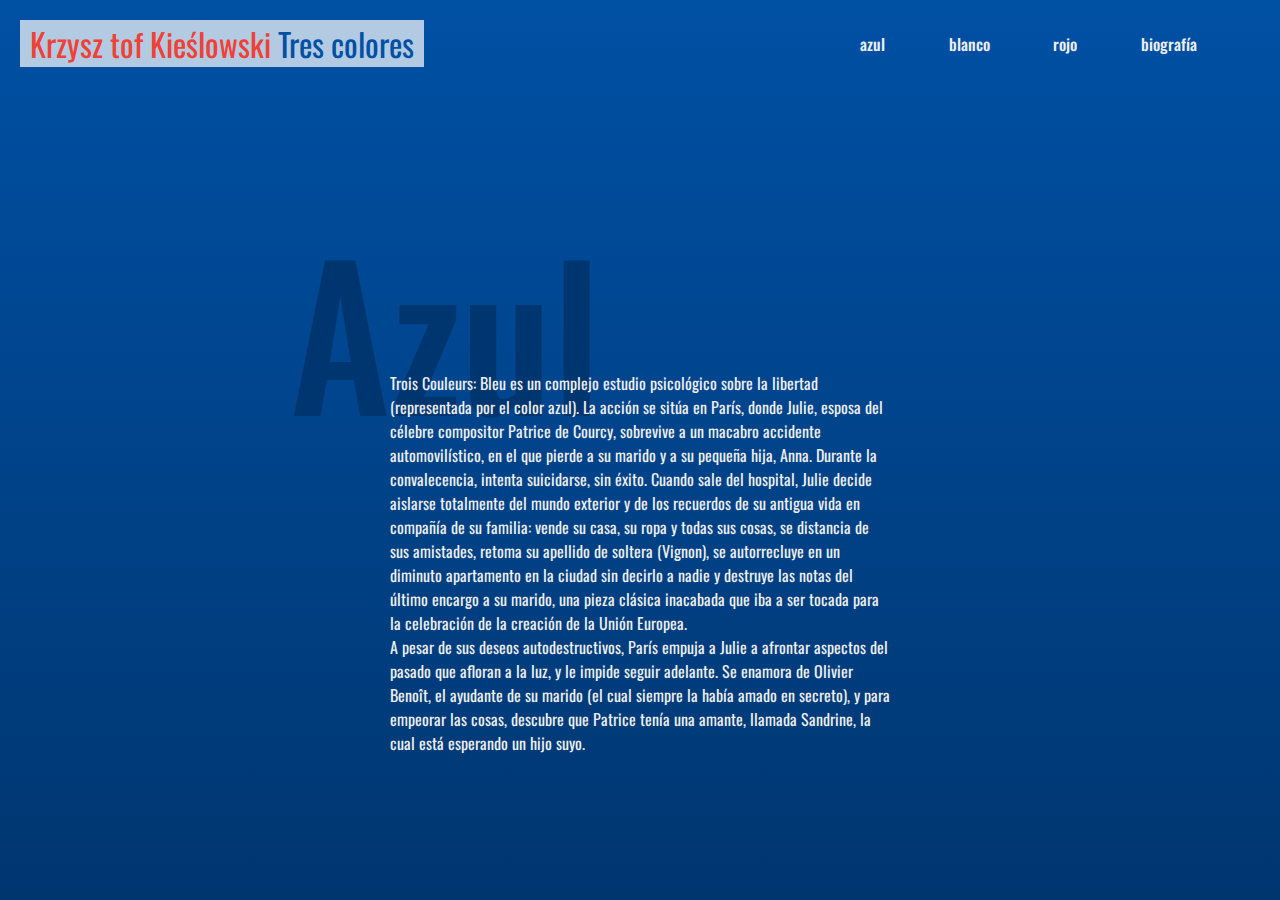
<file: azul.html>
<!DOCTYPE html>
<html>
<head>
	<meta charset="utf-8">
	<meta name="viewport" content="width=device-width, initial-scale=1">
	<link rel="preconnect" href="https://fonts.googleapis.com">
<link rel="preconnect" href="https://fonts.gstatic.com" crossorigin>
<link href="https://fonts.googleapis.com/css2?family=Oswald:wght@400;500&display=swap" rel="stylesheet">
	<link rel="stylesheet" type="text/css" href="estilos_css/estilo.css">
	<title>Krzysztof Kieślowski Tres colores</title>

</head>
<body class="seccion azul">

	<header>
		<h1> <a href="index.html"> Krzysz tof Kieślowski</a> <span>Tres colores</span></h1>
		<nav>
			<ul>
				<li><a href="azul.html"> Azul</a></li>
				<li><a href="blanco.html">Blanco</a></li>
				<li><a href="rojo.html">Rojo</a></li>
				<li><a href="bio.html">Biografía</a></li>
			</ul>
		</nav>

	</header>

	<section class="contenedor">
		<h2>Azul</h2>
		<p>Trois Couleurs: Bleu es un complejo estudio psicológico sobre la libertad (representada por el color azul). La acción se sitúa en París, donde Julie, esposa del célebre compositor Patrice de Courcy, sobrevive a un macabro accidente automovilístico, en el que pierde a su marido y a su pequeña hija, Anna. Durante la convalecencia, intenta suicidarse, sin éxito. Cuando sale del hospital, Julie decide aislarse totalmente del mundo exterior y de los recuerdos de su antigua vida en compañía de su familia: vende su casa, su ropa y todas sus cosas, se distancia de sus amistades, retoma su apellido de soltera (Vignon), se autorrecluye en un diminuto apartamento en la ciudad sin decirlo a nadie y destruye las notas del último encargo a su marido, una pieza clásica inacabada que iba a ser tocada para la celebración de la creación de la Unión Europea.</p>

		<p>A pesar de sus deseos autodestructivos, París empuja a Julie a afrontar aspectos del pasado que afloran a la luz, y le impide seguir adelante. Se enamora de Olivier Benoît, el ayudante de su marido (el cual siempre la había amado en secreto), y para empeorar las cosas, descubre que Patrice tenía una amante, llamada Sandrine, la cual está esperando un hijo suyo.</p>
	</section>


</body>
</html>
</file>
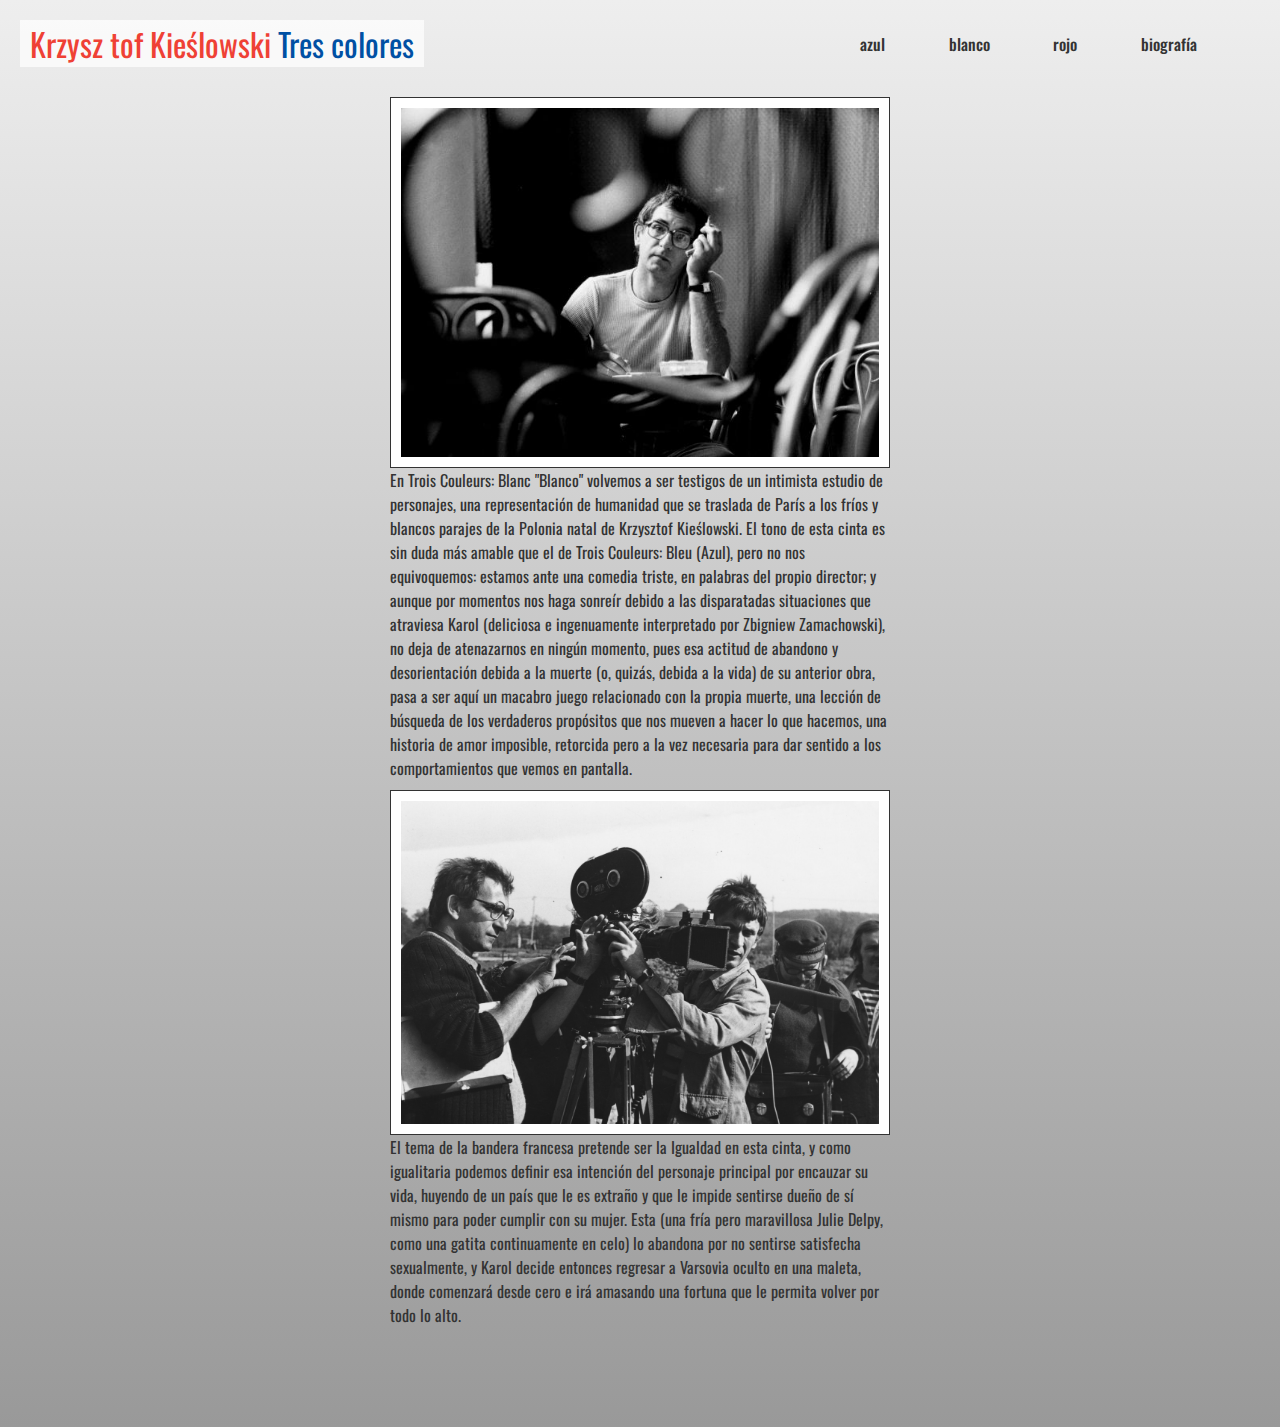
<file: bio.html>
<!DOCTYPE html>
<html>
<head>
	<meta charset="utf-8">
	<meta name="viewport" content="width=device-width, initial-scale=1">
	<link rel="preconnect" href="https://fonts.googleapis.com">
<link rel="preconnect" href="https://fonts.gstatic.com" crossorigin>
<link href="https://fonts.googleapis.com/css2?family=Oswald:wght@400;500&display=swap" rel="stylesheet">
	<link rel="stylesheet" type="text/css" href="estilos_css/estilo.css">
	<title>Krzysztof Kieślowski Tres colores</title>

</head>
<body class="seccion">

	<header>
		<h1> <a href="index.html"> Krzysz tof Kieślowski</a> <span>Tres colores</span></h1>
		<nav>
			<ul>
				<li><a href="azul.html"> Azul</a></li>
				<li><a href="blanco.html">Blanco</a></li>
				<li><a href="rojo.html">Rojo</a></li>
				<li><a href="bio.html">Biografía</a></li>
			</ul>
		</nav>

	</header>

	<section class="contenedor">
		<img src="img/k01.jpg" alt="Krzysz tof Kieślowski">
		<p>En Trois Couleurs: Blanc "Blanco" volvemos a ser testigos de un intimista estudio de personajes, una representación de humanidad que se traslada de París a los fríos y blancos parajes de la Polonia natal de Krzysztof Kieślowski. El tono de esta cinta es sin duda más amable que el de Trois Couleurs: Bleu (Azul), pero no nos equivoquemos: estamos ante una comedia triste, en palabras del propio director; y aunque por momentos nos haga sonreír debido a las disparatadas situaciones que atraviesa Karol (deliciosa e ingenuamente interpretado por Zbigniew Zamachowski), no deja de atenazarnos en ningún momento, pues esa actitud de abandono y desorientación debida a la muerte (o, quizás, debida a la vida) de su anterior obra, pasa a ser aquí un macabro juego relacionado con la propia muerte, una lección de búsqueda de los verdaderos propósitos que nos mueven a hacer lo que hacemos, una historia de amor imposible, retorcida pero a la vez necesaria para dar sentido a los comportamientos que vemos en pantalla.<p>
		<img src="img/k02.jpg" alt="Krzysz tof Kieślowski">
		<p>El tema de la bandera francesa pretende ser la Igualdad en esta cinta, y como igualitaria podemos definir esa intención del personaje principal por encauzar su vida, huyendo de un país que le es extraño y que le impide sentirse dueño de sí mismo para poder cumplir con su mujer. Esta (una fría pero maravillosa Julie Delpy, como una gatita continuamente en celo) lo abandona por no sentirse satisfecha sexualmente, y Karol decide entonces regresar a Varsovia oculto en una maleta, donde comenzará desde cero e irá amasando una fortuna que le permita volver por todo lo alto.</p>
	</section>


</body>
</html>
</file>
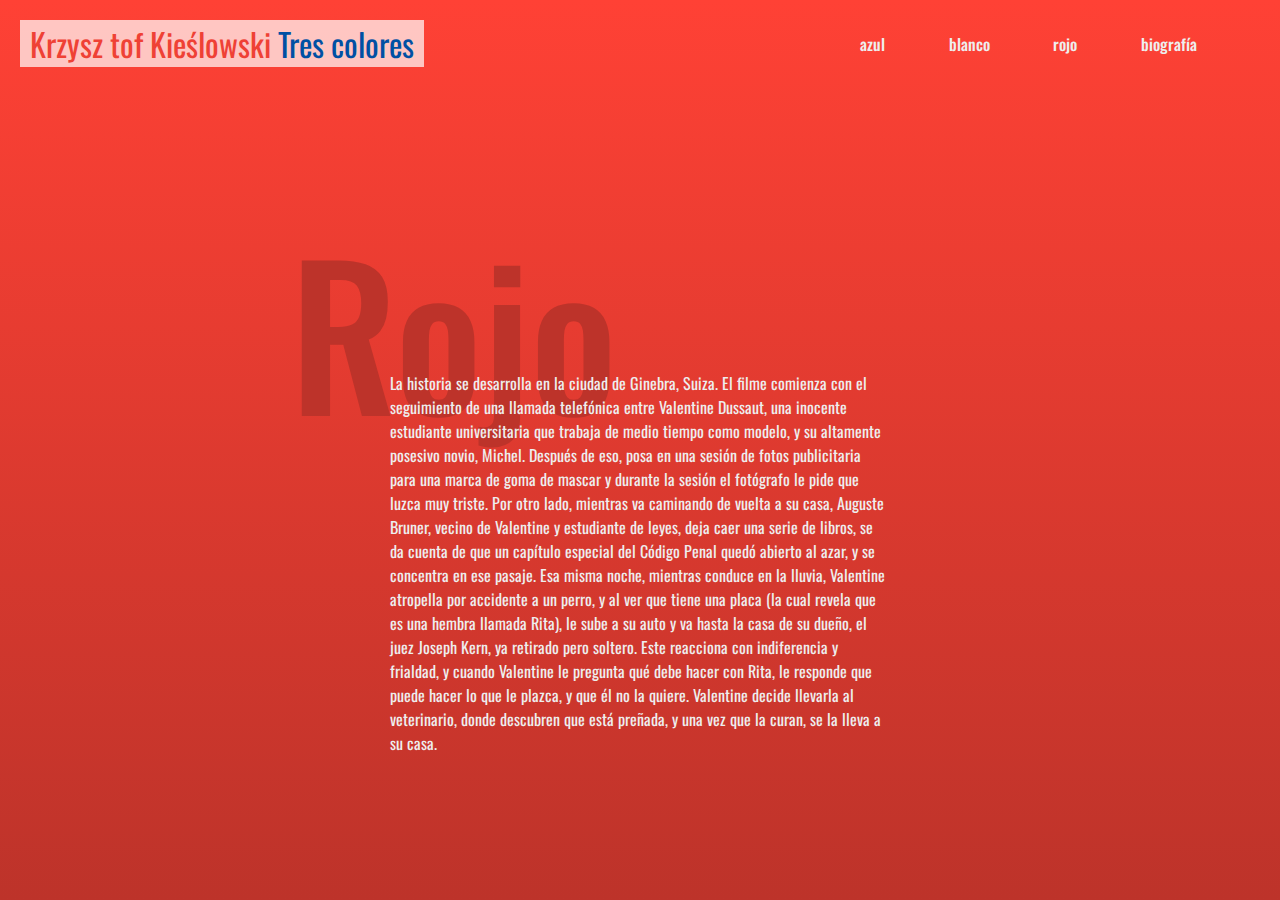
<file: rojo.html>
<!DOCTYPE html>
<html>
<head>
	<meta charset="utf-8">
	<meta name="viewport" content="width=device-width, initial-scale=1">
	<link rel="preconnect" href="https://fonts.googleapis.com">
<link rel="preconnect" href="https://fonts.gstatic.com" crossorigin>
<link href="https://fonts.googleapis.com/css2?family=Oswald:wght@400;500&display=swap" rel="stylesheet">
	<link rel="stylesheet" type="text/css" href="estilos_css/estilo.css">
	<title>Krzysztof Kieślowski Tres colores</title>

</head>
<body class="seccion rojo">

	<header>
		<h1> <a href="index.html"> Krzysz tof Kieślowski</a> <span>Tres colores</span></h1>
		<nav>
			<ul>
				<li><a href="azul.html"> Azul</a></li>
				<li><a href="blanco.html">Blanco</a></li>
				<li><a href="rojo.html">Rojo</a></li>
				<li><a href="bio.html">Biografía</a></li>
			</ul>
		</nav>

	</header>

	<section class="contenedor">
		<h2>Rojo</h2>
		<p>La historia se desarrolla en la ciudad de Ginebra, Suiza. El filme comienza con el seguimiento de una llamada telefónica entre Valentine Dussaut, una inocente estudiante universitaria que trabaja de medio tiempo como modelo, y su altamente posesivo novio, Michel. Después de eso, posa en una sesión de fotos publicitaria para una marca de goma de mascar y durante la sesión el fotógrafo le pide que luzca muy triste. Por otro lado, mientras va caminando de vuelta a su casa, Auguste Bruner, vecino de Valentine y estudiante de leyes, deja caer una serie de libros, se da cuenta de que un capítulo especial del Código Penal quedó abierto al azar, y se concentra en ese pasaje. Esa misma noche, mientras conduce en la lluvia, Valentine atropella por accidente a un perro, y al ver que tiene una placa (la cual revela que es una hembra llamada Rita), le sube a su auto y va hasta la casa de su dueño, el juez Joseph Kern, ya retirado pero soltero. Este reacciona con indiferencia y frialdad, y cuando Valentine le pregunta qué debe hacer con Rita, le responde que puede hacer lo que le plazca, y que él no la quiere. Valentine decide llevarla al veterinario, donde descubren que está preñada, y una vez que la curan, se la lleva a su casa.</p>
	</section>


</body>
</html>
</file>
<file: estilos_css/estilo.css>
*{
	margin: 0;
	padding: 0;
}

body{
	font-family: 'Oswald', sans-serif;
	font-weight: normal;
	min-width: 320px;
}

header{
	position: fixed;
	z-index: 1;
	padding: 20px;
}

h1{
	font-weight: 400;
	background-color: rgba(255, 255, 255, 0.7);
	padding: 0 10px;
	color: #ef4135;
}

h1 span{
	color: #0050a4;
}

.biografia{
	text-transform: lowercase;
	color: #333;
}

.biografia::after,
.section nav li:last-child a::after{
	content: "+";
}

nav ul{
	list-style: none;
	display: flex;
}

nav li{
	flex-grow: 1;
}

nav a{
	display: block;
	height: 100vh;
	background: url("../img/blanco.jpg") no-repeat center;
	background-size: cover;
	color: #fff;
	text-decoration: none;
	text-transform: lowercase;
	font-size: 8em;
	font-weight: 500;
	position: relative;
}

nav span{
	position: absolute;
	right: 40px;
	bottom: 40px;
}

nav li:first-child a{
	background-image: url("../img/azul.jpg");
	color: #0050a4;
}

nav li:last-child a{
	background-image: url("../img/rojo.jpg");
	color: #ef4135;
}

/*Paginas Internas*/

.seccion{
	color: #333;
	background-image: linear-gradient(to top, #999, #eee);
	min-height: 100vh;
}

.azul{
	color: #eee;
	background-image: linear-gradient(to top, #003670, #0050a4);
}

.rojo{
	color: #eee;
	background-image: linear-gradient(to top, #bd332a, #ff4135);
}

.seccion header{
	position: static;
	display: flex;
	justify-content: space-between;
	align-items: center;
}

h1 a{
	text-decoration: none;
	color: #ef4135;
}


.seccion nav{
	width: 400px;
}

.seccion nav li a{
	display: inline;
	color: #333;
	background-image: none;
	font-size: 1em;
}

.azul nav li a,
.rojo nav li a{
	color: #eee;
}


.contenedor{
	width: 500px;
	padding-bottom: 100px;
	margin: 0 auto;
}

.contenedor h2{
	font-weight: 500;
	color: #fff;
	font-size: 12em;
	position: relative;
	top: 100px;
	left: -100px;
	z-index: -1;
}

.azul h2{
	color: #003670 ;
}

.rojo h2{
	color: #bd332a;
}

.contenedor p{
	margin-top: 10 px;

}

.contenedor img{
	display: block;
	border: 1px solid #333;
	background-color: #fff;
	padding: 10px;
	width: calc(100% - 22px);
	margin-top: 10px;
}

@media screen and (max-width: 1200px){
	nav a{
		font-size: 6em;
	}																		
}

@media screen and (max-width: 1024px){
	nav ul{
		display: block;
	}

	nav a{
		height: calc(100vh / 3);
		text-shadow: 1px 1px 2px rgba(0, 0, 0, 0.5);
	} 

	nav li:first-child a{
		background-position: center 0;
	}

	nav li:last-child a{
		background-position: center 0;
	}

	.seccion header{
		display: block;
	}

	.seccion h1{
		display: inline-block;
	}

	.seccion nav{
		margin-top: 20px;
	}

	.seccion ul{
		display: flex;
	}

	.seccion nav a{
		text-shadow: none;
	}

}	

@media screen and (max-width: 850px){
	nav li:last-child a{
		background-position: center -170px;
}

nav span{
	bottom: 20px;
}

.contenedor h2{
	left: -50;
}

.seccion nav{
	width: 100%;
}

@media screen and (max-width: 500px){
	h1{
		font-size: 1.3em;
	}
	.biografia{
		display: none;
	}

	nav a{
		font-size: 2em;
	}

	nav span{
		right: 20px;
	}
	nav li:first-child a{
		background-position: center 0;
	}

	nav li:last-child a{
		background-position: center -40;
	}

.contenedor{
	width: 90%;
}

.contenedor h2{
	position: static;
	font-size: 2em;
}

}
</file>
